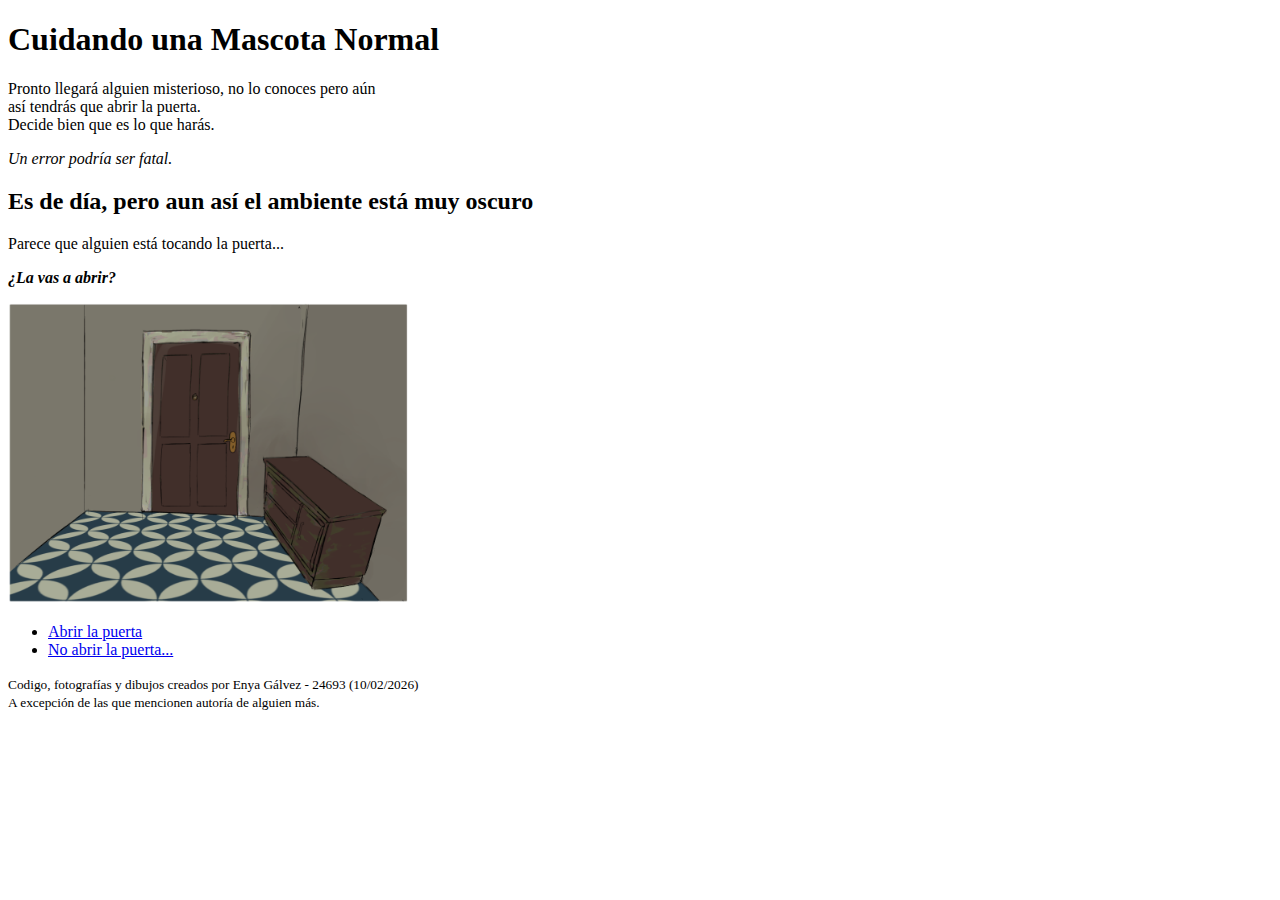
<file: coyaPet/start/index.html>
<!DOCTYPE html>
<html lang="es">    
    <head>
        <meta charset="UTF-8">
        <title>Cuidando una Mascota Normal - Inicio</title>
        <link rel="themesheet" href="../theme.css">
    </head>
    <body class="start-page">
        <header>
            <h1>Cuidando una Mascota Normal</h1>
            <p>Pronto llegará alguien misterioso, no lo conoces pero aún <br>
                así tendrás que abrir la puerta. <br>
                Decide bien que es lo que harás. </p>
            <p><em>Un error podría ser fatal.</em></p>
        </header>

        <main>
            <h2>Es de día, pero aun así el ambiente está muy oscuro</h2>
            <p>Parece que alguien está tocando la puerta...</p>
            <p><strong><em>¿La vas a abrir?</em></strong></p>
            <img src="../images/Door.PNG" alt="Salida de la casa" width="400">
            <ul>
                <li><a href="abrir_puerta.html">Abrir la puerta</a></li>
                <li><a href="no_abrir_puerta.html">No abrir la puerta...</a></li>
        </ul>
        </main>

        <footer>
            <p><small>Codigo, fotografías y dibujos creados por Enya Gálvez - 24693 (10/02/2026) <br>
                 A excepción de las que mencionen autoría de alguien más.
            </small></p>
        </footer>
    </body>
</html>
</file>
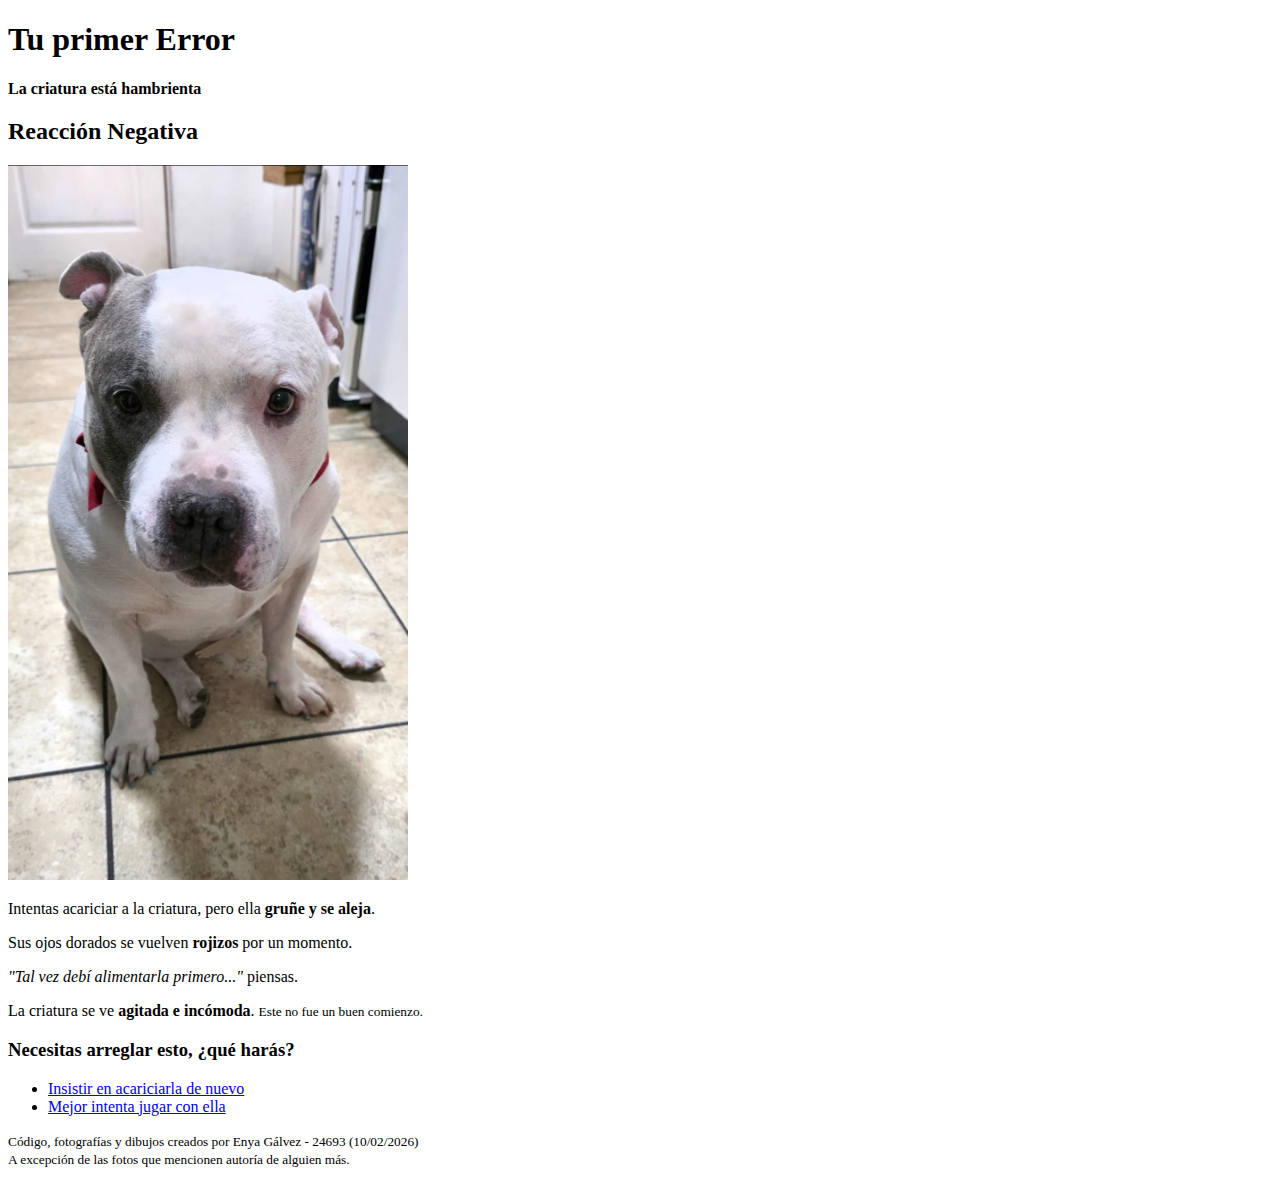
<file: coyaPet/care/acariciar_primero.html>
<!DOCTYPE html>
<html lang="es">    
    <head>
        <meta charset="UTF-8">
        <title>Acercamiento Prematuro</title>
        <link rel="themesheet" href="../theme.css">
    </head>
    <body class="start-page">
        <header>
            <h1>Tu primer Error</h1>
            <p><strong>La criatura está hambrienta</strong></p>
        </header>

        <main>
            <h2>Reacción Negativa</h2>
            <img src="../images/angry_creature.jpeg" alt="Criatura molesta" width="400">
            <p>Intentas acariciar a la criatura, pero ella <b>gruñe y se aleja</b>.</p>
            <p>Sus ojos dorados se vuelven <strong>rojizos</strong> por un momento.</p>
            <p><em>"Tal vez debí alimentarla primero..."</em> piensas.</p>
            <p>La criatura se ve <b>agitada e incómoda</b>. <small>Este no fue un buen comienzo.</small></p>
            
            <h3>Necesitas arreglar esto, ¿qué harás?</h3>
            <ul>
                <li><a href="../care/mascota_molesta.html">Insistir en acariciarla de nuevo</a></li>
                <li><a href="../interaction/jugar_feliz.html">Mejor intenta jugar con ella</a></li>
            </ul>
        </main>

        <footer>
            <p><small>Código, fotografías y dibujos creados por Enya Gálvez - 24693 (10/02/2026) <br>
                 A excepción de las fotos que mencionen autoría de alguien más.
            </small></p>
        </footer>
    </body>
</html>
</file>
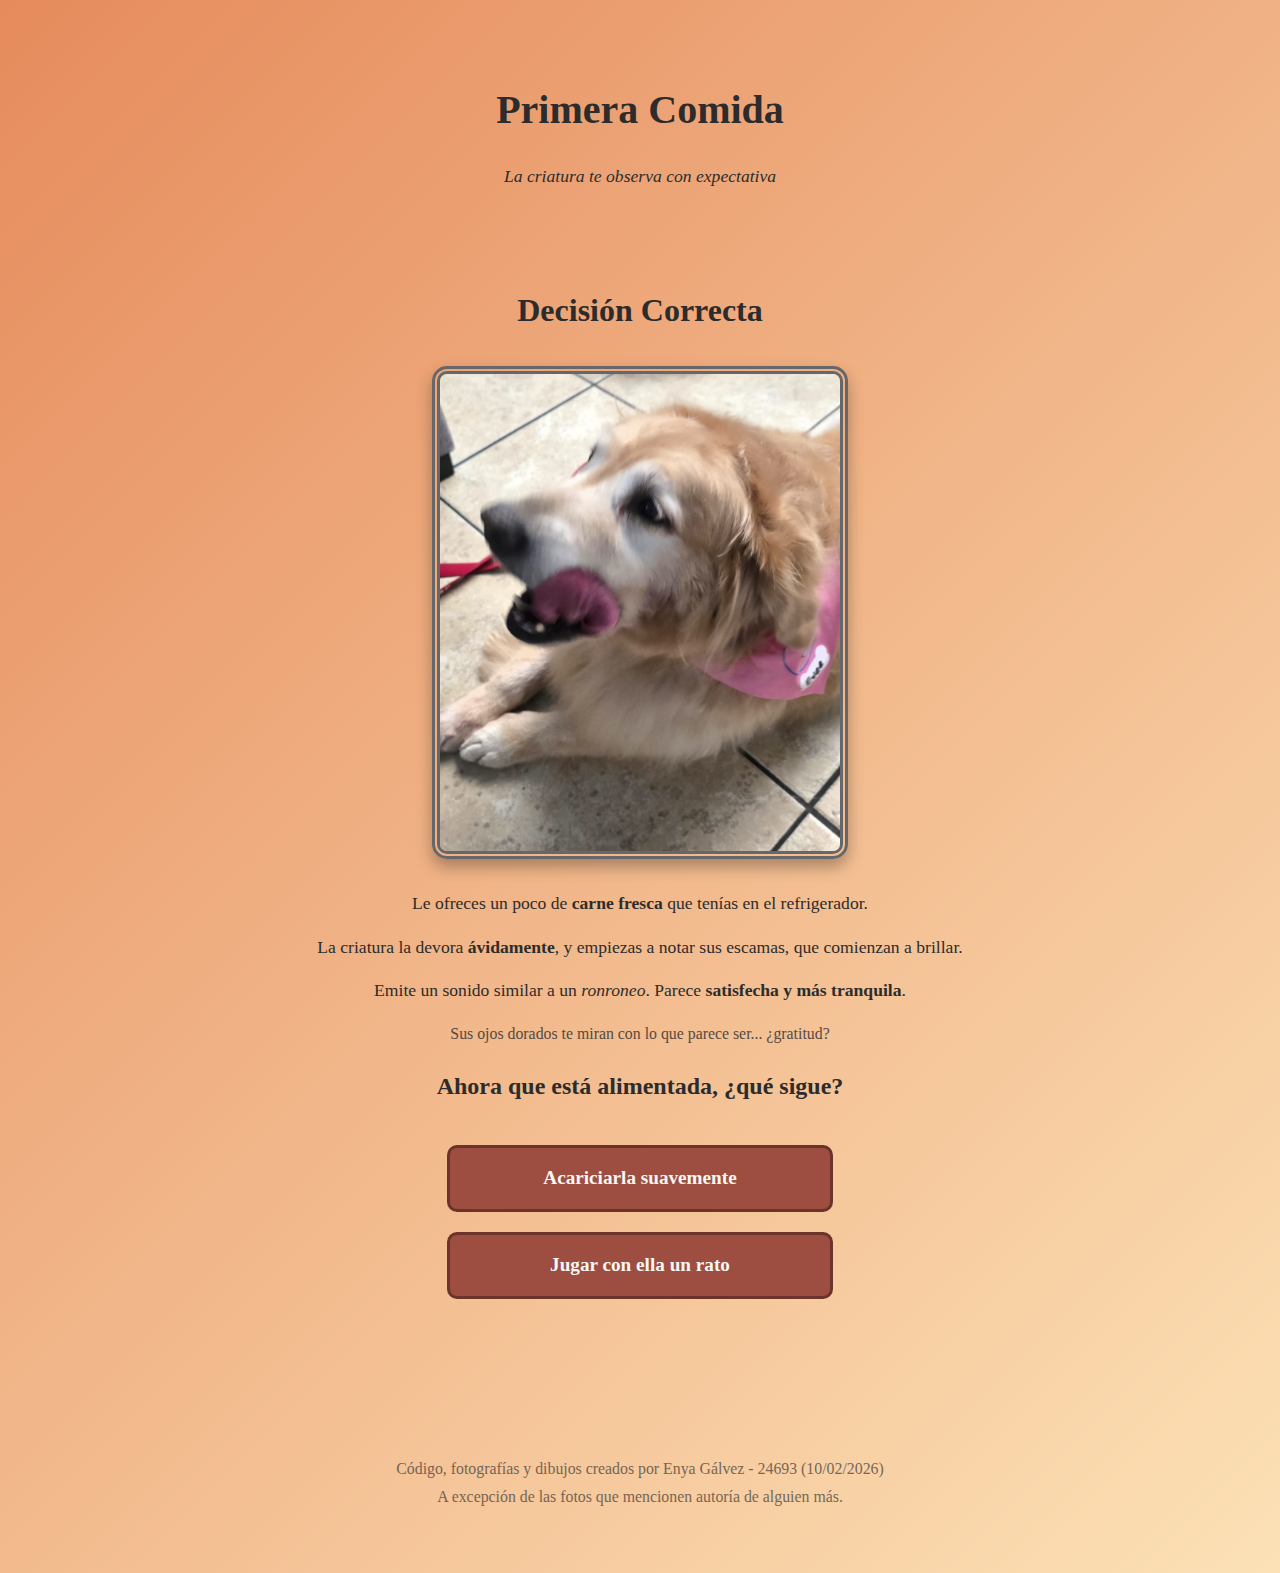
<file: coyaPet/care/alimentar_primero.html>
<!DOCTYPE html>
<html lang="es">    
    <head>
        <meta charset="UTF-8">
        <title>Alimentando a la Criatura</title>
        <link rel="stylesheet" href="../theme.css">
    </head>
    <body class="care-page">
        <header>
            <h1>Primera Comida</h1>
            <p><em>La criatura te observa con expectativa</em></p>
        </header>

        <main>
            <h2>Decisión Correcta</h2>
            <img src="../images/feeding.jpeg" alt="Alimentando a la criatura" width="400">
            <p>Le ofreces un poco de <b>carne fresca</b> que tenías en el refrigerador.</p>
            <p>La criatura la devora <strong>ávidamente</strong>, y empiezas a notar sus escamas, que comienzan a brillar.</p>
            <p>Emite un sonido similar a un <em>ronroneo</em>. Parece <b>satisfecha y más tranquila</b>.</p>
            <p><small>Sus ojos dorados te miran con lo que parece ser... ¿gratitud?</small></p>
            
            <h3>Ahora que está alimentada, ¿qué sigue?</h3>
            <ul>
                <li><a href="../care/despues_alimentar.html">Acariciarla suavemente</a></li>
                <li><a href="../interaction/jugar_feliz.html">Jugar con ella un rato</a></li>
            </ul>
        </main>

        <footer>
            <p><small>Código, fotografías y dibujos creados por Enya Gálvez - 24693 (10/02/2026) <br>
                 A excepción de las fotos que mencionen autoría de alguien más.
            </small></p>
        </footer>
    </body>
</html>
</file>
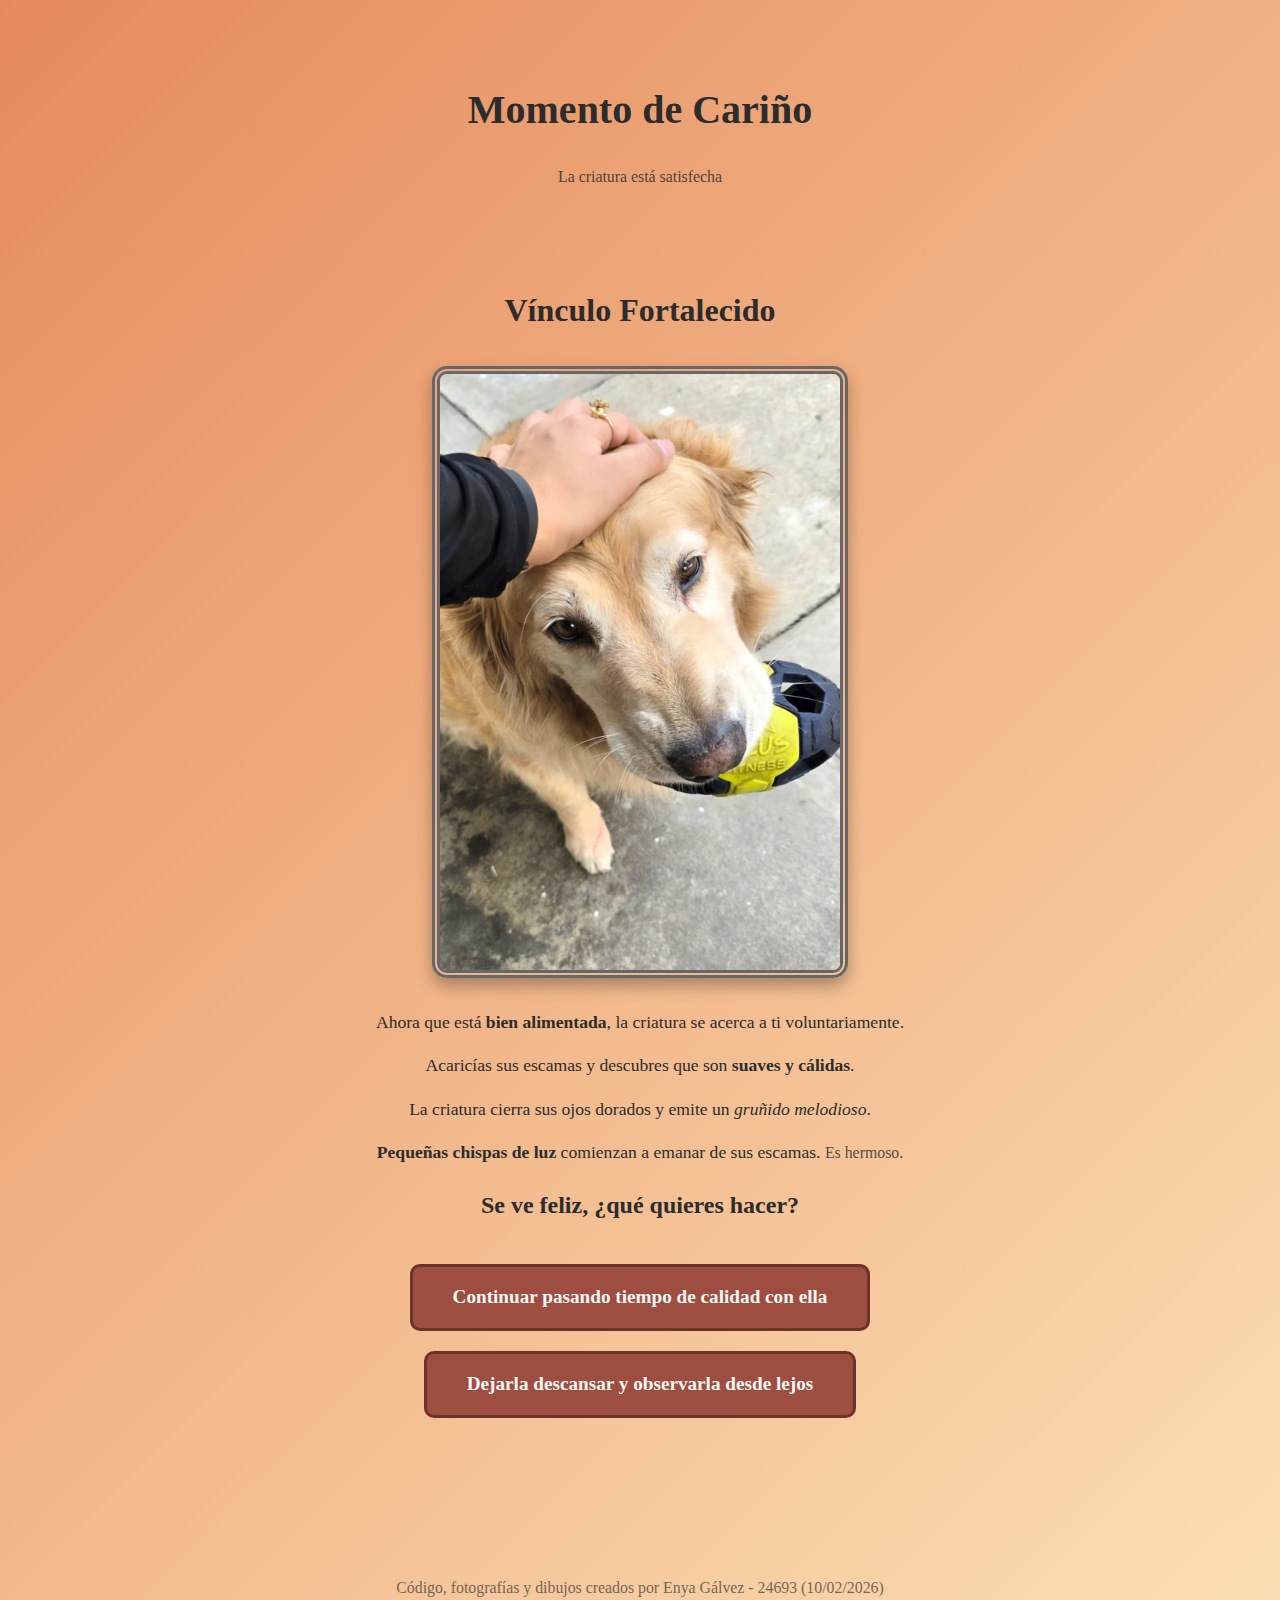
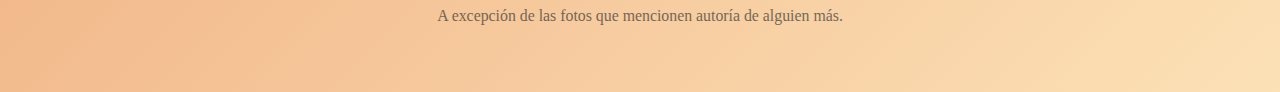
<file: coyaPet/care/despues_alimentar.html>
<!DOCTYPE html>
<html lang="es">    
    <head>
        <meta charset="UTF-8">
        <title>Conexión Creciente</title>
        <link rel="stylesheet" href="../theme.css">
    </head>
    <body class="care-page">
        <header>
            <h1>Momento de Cariño</h1>
            <p><small>La criatura está satisfecha</small></p>
        </header>

        <main>
            <h2>Vínculo Fortalecido</h2>
            <img src="../images/happy_petting.jpeg" alt="Acariciando feliz" width="400">
            <p>Ahora que está <b>bien alimentada</b>, la criatura se acerca a ti voluntariamente.</p>
            <p>Acaricías sus escamas y descubres que son <strong>suaves y cálidas</strong>.</p>
            <p>La criatura cierra sus ojos dorados y emite un <em>gruñido melodioso</em>.</p>
            <p><b>Pequeñas chispas de luz</b> comienzan a emanar de sus escamas. <small>Es hermoso.</small></p>
            
            <h3>Se ve feliz, ¿qué quieres hacer?</h3>
            <ul>
                <li><a href="../end/final_bueno.html">Continuar pasando tiempo de calidad con ella</a></li>
                <li><a href="../end/final_neutro_dos.html">Dejarla descansar y observarla desde lejos</a></li>
            </ul>
        </main>

        <footer>
            <p><small>Código, fotografías y dibujos creados por Enya Gálvez - 24693 (10/02/2026) <br>
                 A excepción de las fotos que mencionen autoría de alguien más.
            </small></p>
        </footer>
    </body>
</html>
</file>
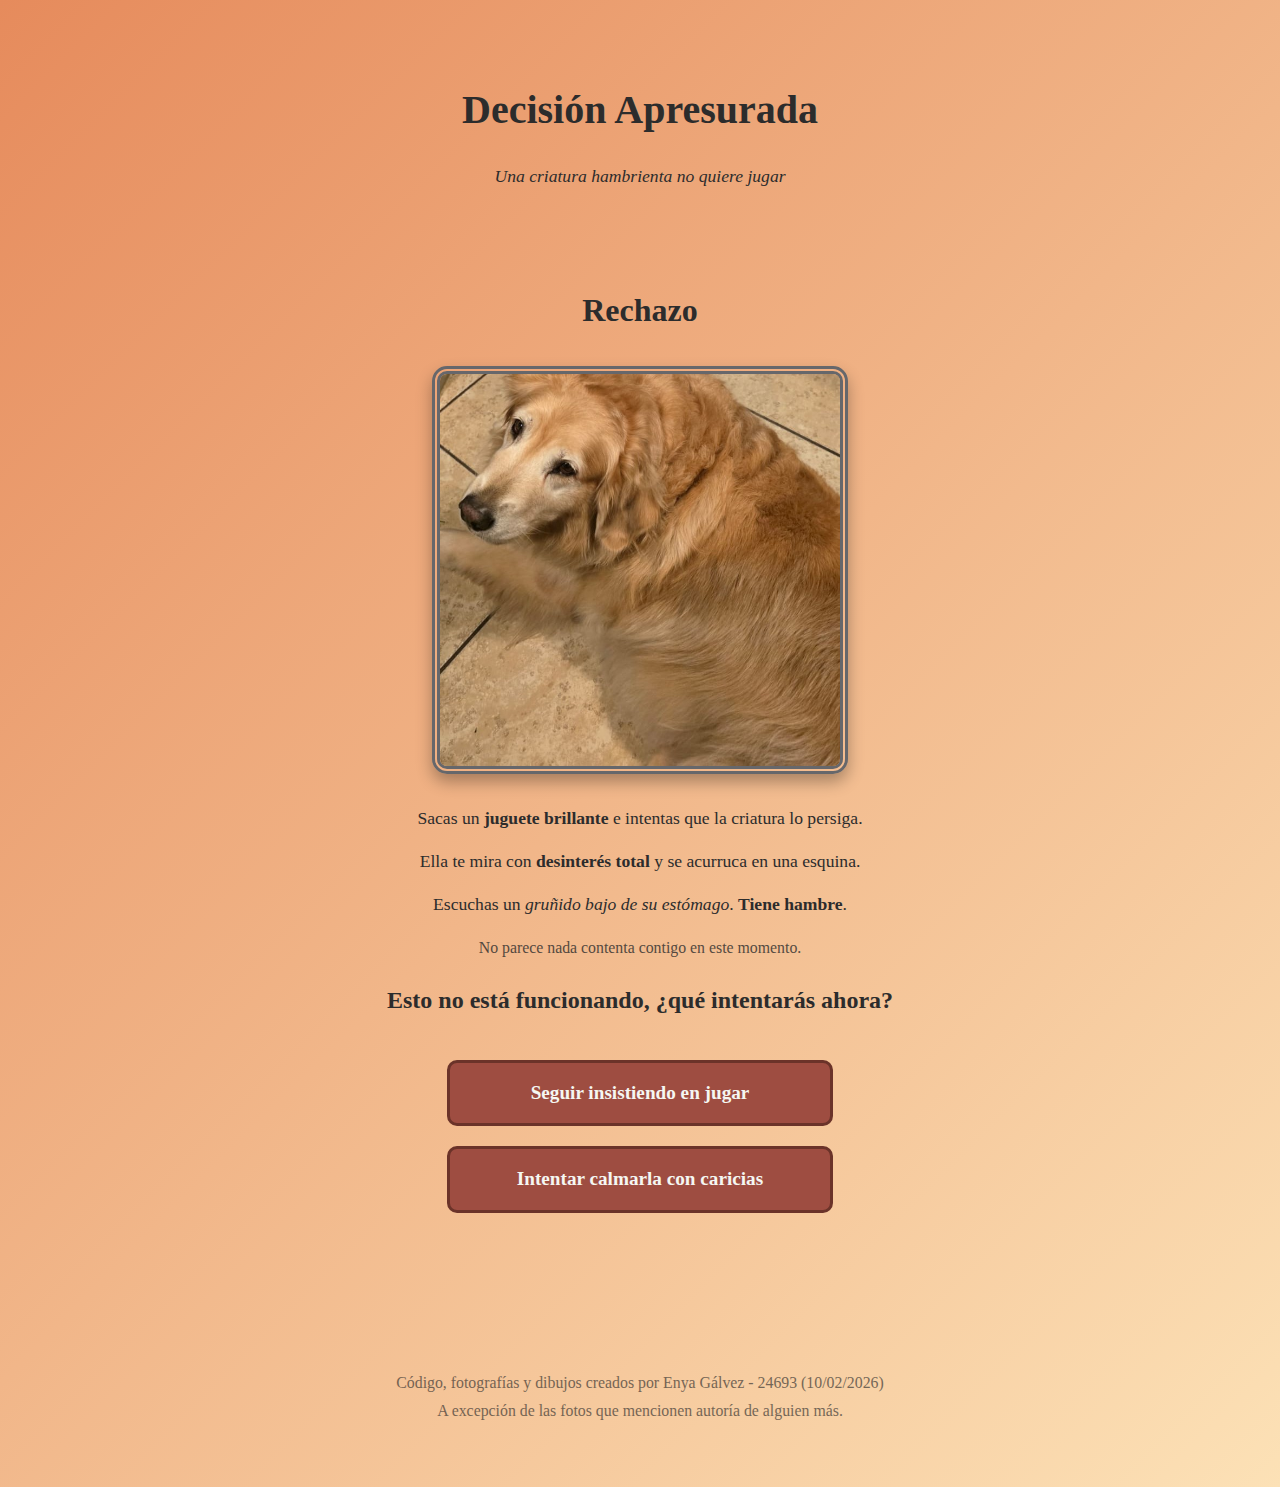
<file: coyaPet/care/jugar_primero.html>
<!DOCTYPE html>
<html lang="es">    
    <head>
        <meta charset="UTF-8">
        <title>Juego Prematuro</title>
        <link rel="stylesheet" href="../theme.css">
    </head>
    <body class="care-page">
        <header>
            <h1>Decisión Apresurada</h1>
            <p><em>Una criatura hambrienta no quiere jugar</em></p>
        </header>

        <main>
            <h2>Rechazo</h2>
            <img src="../images/tired_creature.jpeg" alt="Criatura cansada" width="400">
            <p>Sacas un <b>juguete brillante</b> e intentas que la criatura lo persiga.</p>
            <p>Ella te mira con <strong>desinterés total</strong> y se acurruca en una esquina.</p>
            <p>Escuchas un <em>gruñido bajo de su estómago</em>. <b>Tiene hambre</b>.</p>
            <p><small>No parece nada contenta contigo en este momento.</small></p>
            
            <h3>Esto no está funcionando, ¿qué intentarás ahora?</h3>
            <ul>
                <li><a href="../care/mascota_molesta.html">Seguir insistiendo en jugar</a></li>
                <li><a href="../interaction/acariciar_con_cuidado.html">Intentar calmarla con caricias</a></li>
            </ul>
        </main>

        <footer>
            <p><small>Código, fotografías y dibujos creados por Enya Gálvez - 24693 (10/02/2026) <br>
                 A excepción de las fotos que mencionen autoría de alguien más.
            </small></p>
        </footer>
    </body>
</html>
</file>
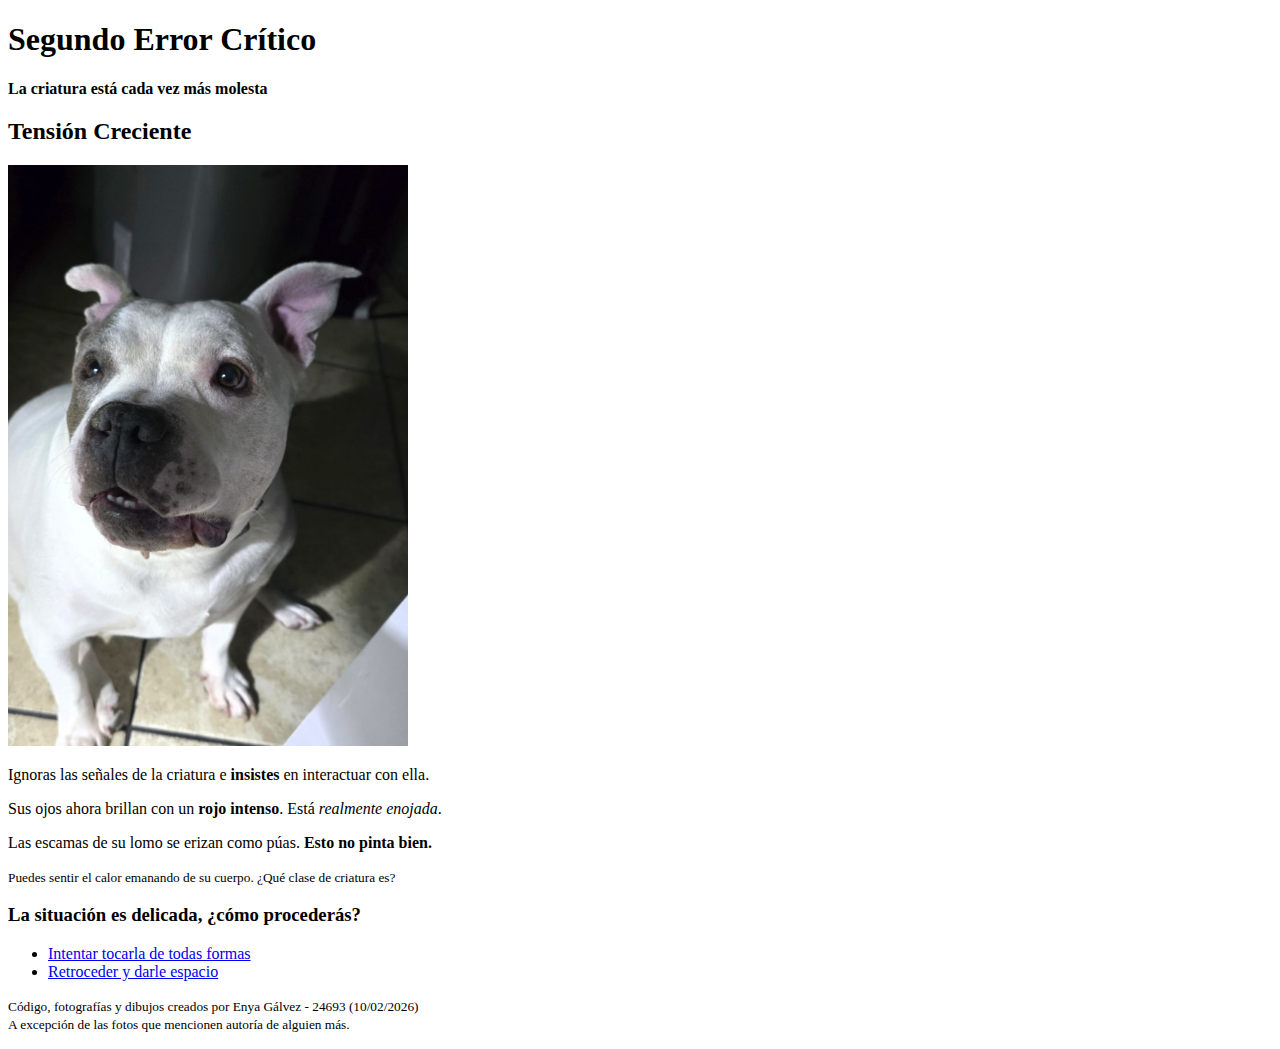
<file: coyaPet/care/mascota_molesta.html>
<!DOCTYPE html>
<html lang="es">    
    <head>
        <meta charset="UTF-8">
        <title>Confianza Perdida</title>
        <link rel="themesheet" href="../theme.css">
    </head>
    <body class="care-page">
        <header>
            <h1>Segundo Error Crítico</h1>
            <p><strong>La criatura está cada vez más molesta</strong></p>
        </header>

        <main>
            <h2>Tensión Creciente</h2>
            <img src="../images/very_angry.jpeg" alt="Muy molesta" width="400">
            <p>Ignoras las señales de la criatura e <b>insistes</b> en interactuar con ella.</p>
            <p>Sus ojos ahora brillan con un <strong>rojo intenso</strong>. Está <em>realmente enojada</em>.</p>
            <p>Las escamas de su lomo se erizan como púas. <b>Esto no pinta bien.</b></p>
            <p><small>Puedes sentir el calor emanando de su cuerpo. ¿Qué clase de criatura es?</small></p>
            
            <h3>La situación es delicada, ¿cómo procederás?</h3>
            <ul>
                <li><a href="../end/final_malo.html">Intentar tocarla de todas formas</a></li>
                <li><a href="../end/final_neutro_dos.html">Retroceder y darle espacio</a></li>
            </ul>
        </main>

        <footer>
            <p><small>Código, fotografías y dibujos creados por Enya Gálvez - 24693 (10/02/2026) <br>
                 A excepción de las fotos que mencionen autoría de alguien más.
            </small></p>
        </footer>
    </body>
</html>
</file>
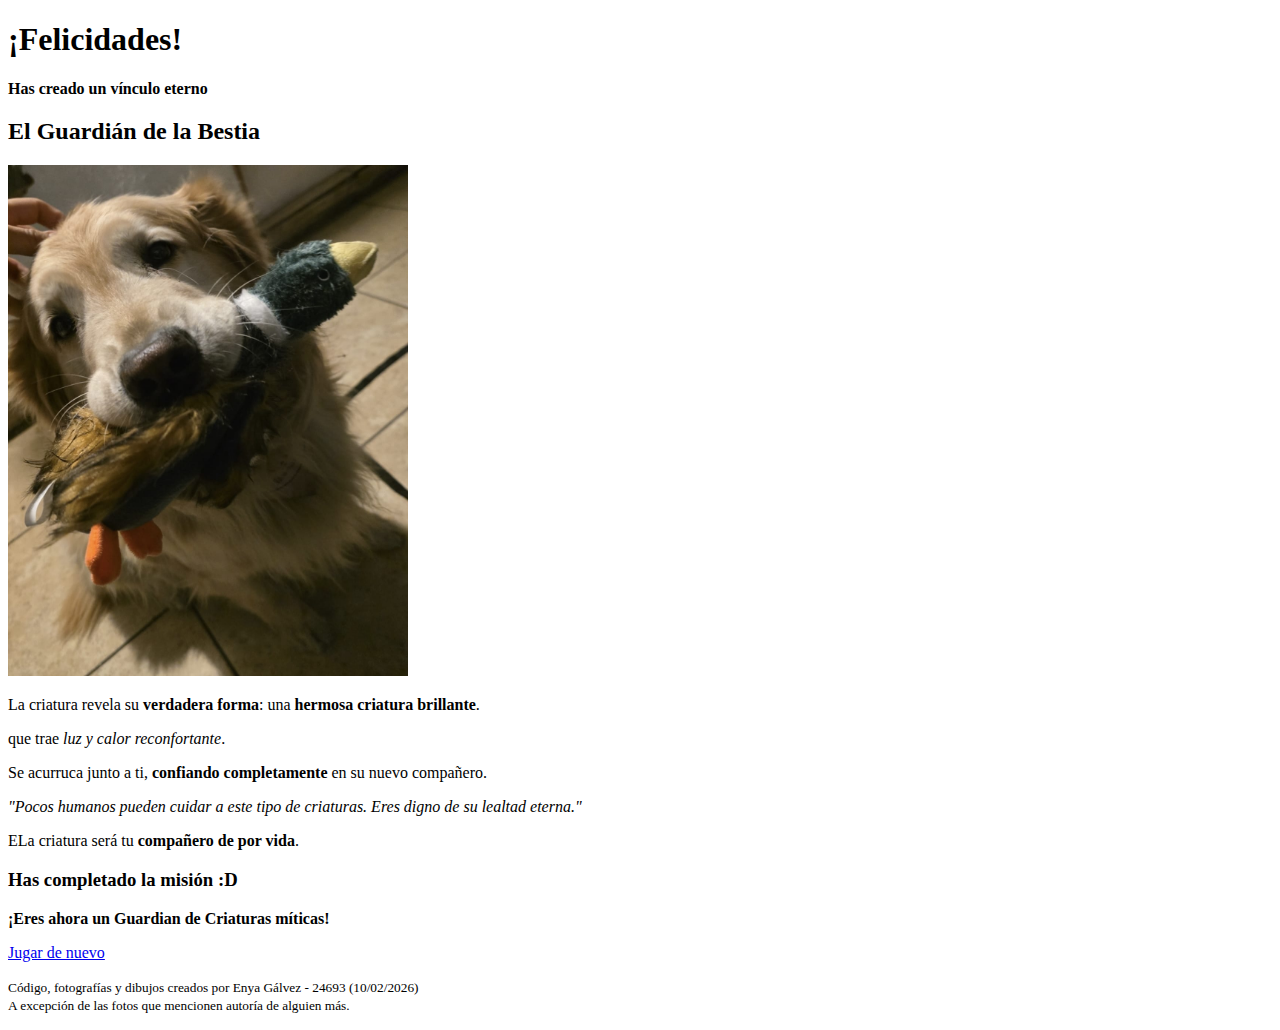
<file: coyaPet/end/final_bueno.html>
<!DOCTYPE html>
<html lang="es">    
    <head>
        <meta charset="UTF-8">
        <title>FINAL BUENO</title>
        <link rel="themesheet" href="../theme.css">
    </head>
    <body class="end-good">
        <header>
            <h1>¡Felicidades!</h1>
            <p><strong>Has creado un vínculo eterno</strong></p>
        </header>

        <main>
            <h2>El Guardián de la Bestia</h2>
            <img src="../images/doggy_bond.jpeg" alt="Vínculo con una criatura mítica" width="400">
            <p>La criatura revela su <b>verdadera forma</b>: una <strong>hermosa criatura brillante</strong>.</p>
            <p>que trae <em>luz y calor reconfortante</em>.</p>
            <p>Se acurruca junto a ti, <b>confiando completamente</b> en su nuevo compañero.</p>
            <p><em>"Pocos humanos pueden cuidar a este tipo de criaturas. Eres digno de su lealtad eterna."</em></p>
            <p>ELa criatura será tu <b>compañero de por vida</b>.</p>
            
            <h3>Has completado la misión :D</h3>
            <p><strong>¡Eres ahora un Guardian de Criaturas míticas!</strong></p>
            <p><a href="../start/index.html">Jugar de nuevo</a></p>
        </main>

        <footer>
            <p><small>Código, fotografías y dibujos creados por Enya Gálvez - 24693 (10/02/2026) <br>
                 A excepción de las fotos que mencionen autoría de alguien más.
            </small></p>
        </footer>
    </body>
</html>
</file>
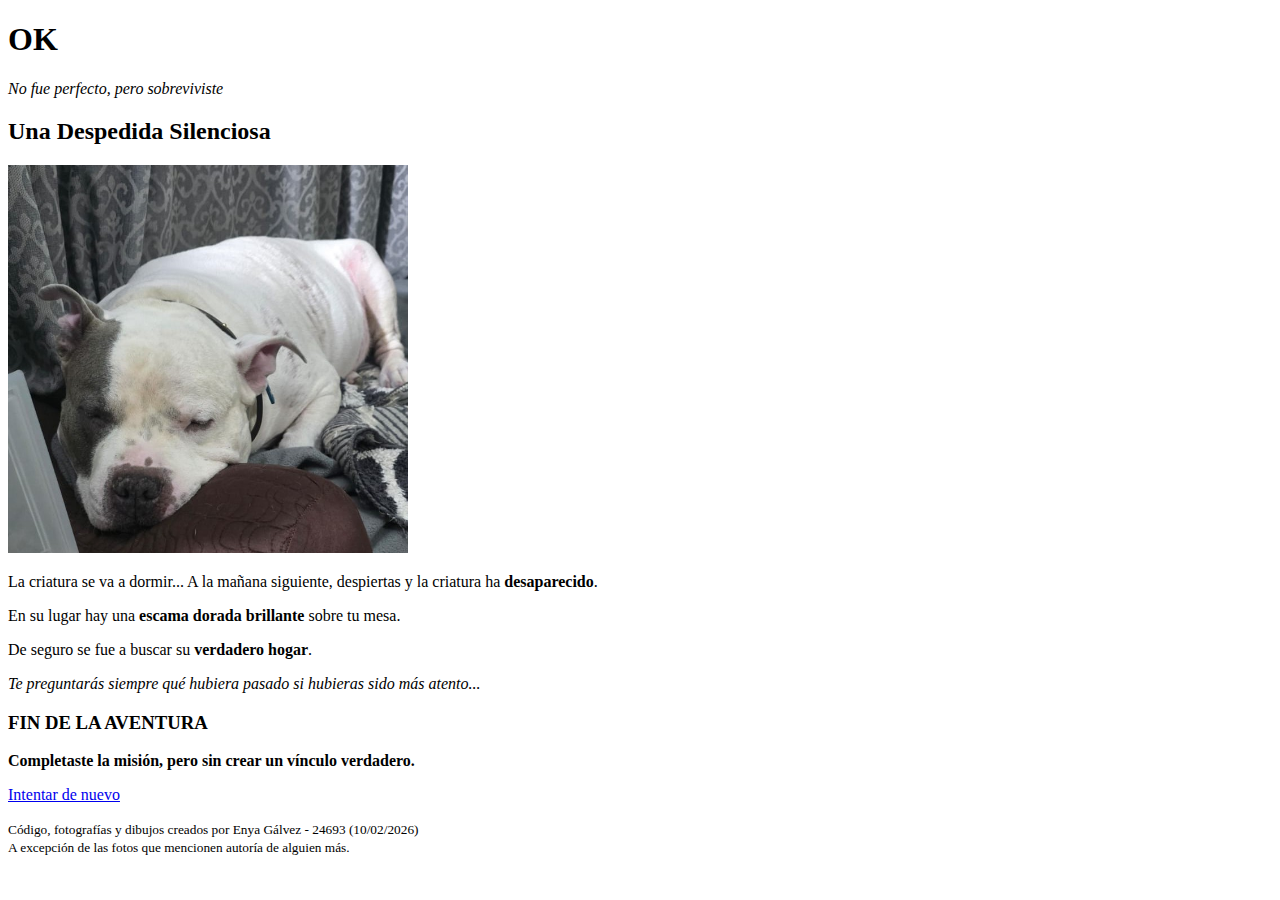
<file: coyaPet/end/final_neutro_dos.html>
<!DOCTYPE html>
<html lang="es">    
    <head>
        <meta charset="UTF-8">
        <title>OK</title>
        <link rel="themesheet" href="../theme.css">
    </head>
    <body class="end-neutral">
        <header>
            <h1>OK</h1>
            <p><em>No fue perfecto, pero sobreviviste</em></p>
        </header>

        <main>
            <h2>Una Despedida Silenciosa</h2>
            <img src="../images/pet_sleep.jpeg" alt="Criatura durmiendo" width="400">
            <p>La criatura se va a dormir... A la mañana siguiente, despiertas y la criatura ha <b>desaparecido</b>.</p>
            <p>En su lugar hay una <strong>escama dorada brillante</strong> sobre tu mesa.</p>
            <p>De seguro se fue a buscar su <strong>verdadero hogar</strong>.</p>
            <p><em>Te preguntarás siempre qué hubiera pasado si hubieras sido más atento...</em></p>
            
            <h3>FIN DE LA AVENTURA</h3>
            <p><b>Completaste la misión, pero sin crear un vínculo verdadero.</b></p>
            <p><a href="../start/index.html">Intentar de nuevo</a></p>
        </main>

        <footer>
            <p><small>Código, fotografías y dibujos creados por Enya Gálvez - 24693 (10/02/2026) <br>
                 A excepción de las fotos que mencionen autoría de alguien más.
            </small></p>
        </footer>
    </body>
</html>
</file>
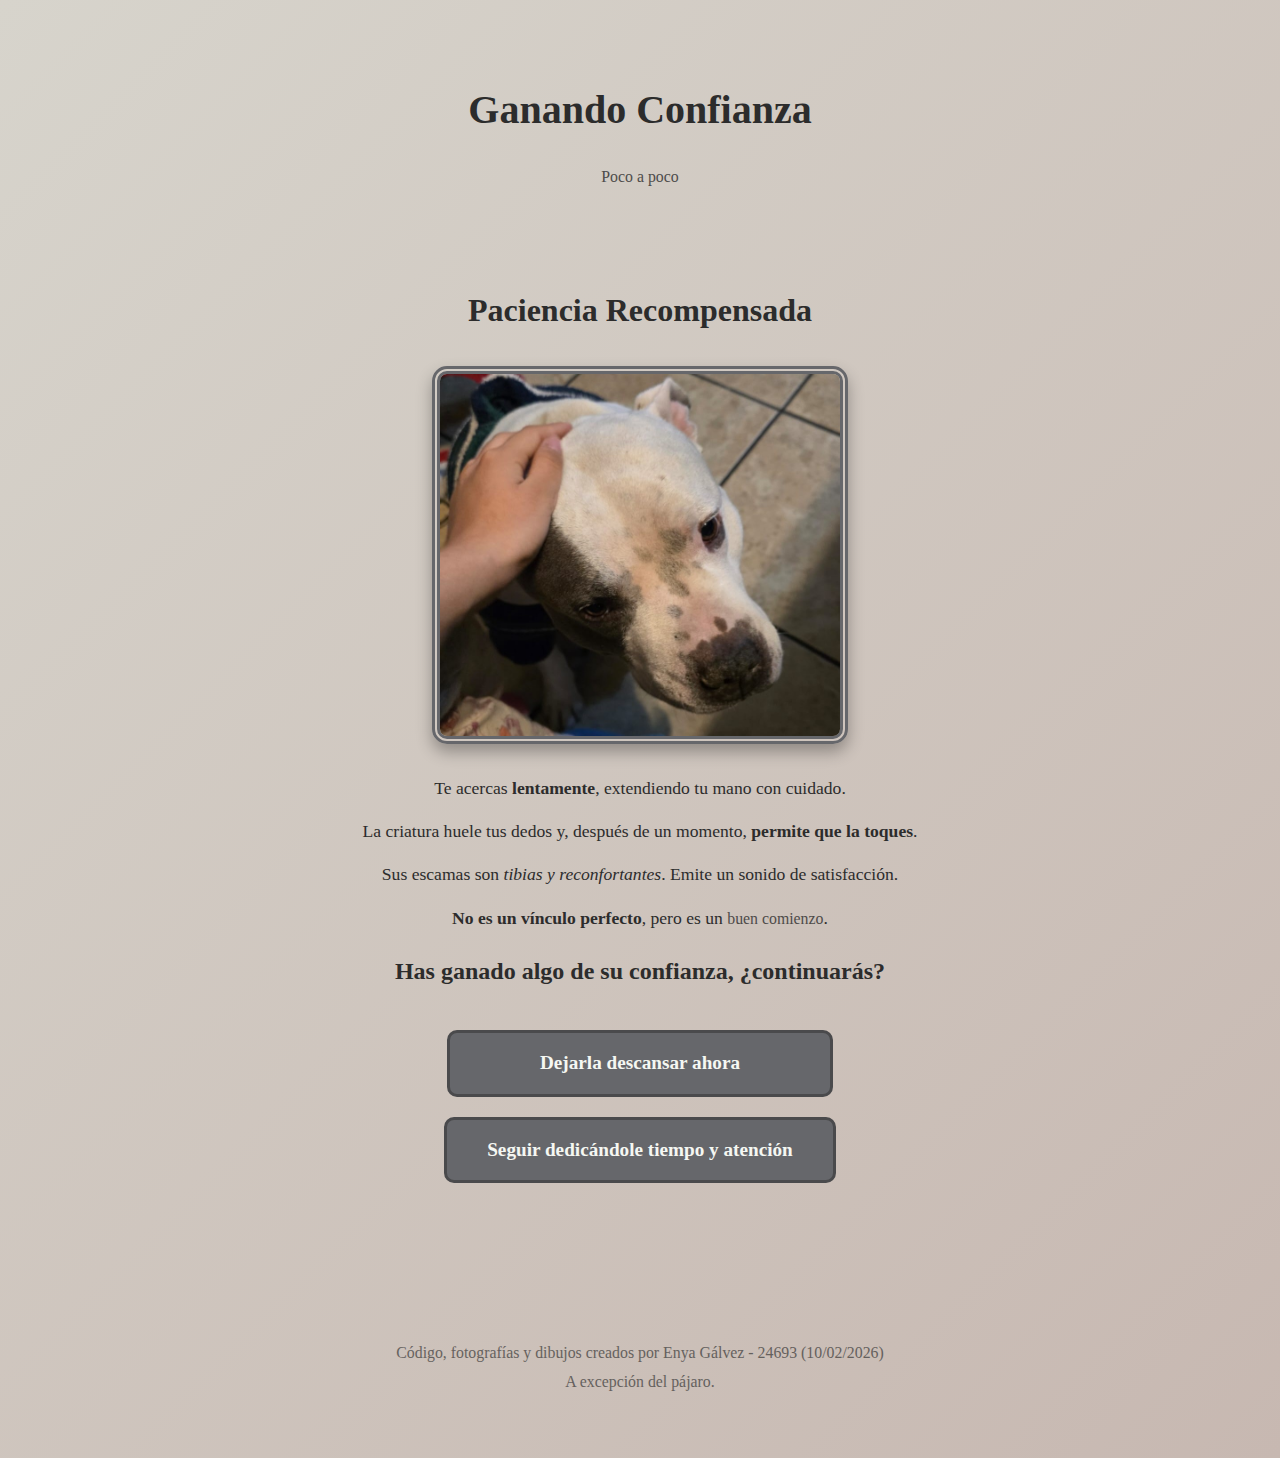
<file: coyaPet/interaction/acariciar_con_cuidado.html>
<!DOCTYPE html>
<html lang="es">    
    <head>
        <meta charset="UTF-8">
        <title>Acercamiento Cuidadoso</title>
        <link rel="stylesheet" href="../theme.css">
    </head>
    <body class="interaction-page">
        <header>
            <h1>Ganando Confianza</h1>
            <p><small>Poco a poco</small></p>
        </header>

        <main>
            <h2>Paciencia Recompensada</h2>
            <img src="../images/gentle_touch.jpeg" alt="Toque gentil" width="400">
            <p>Te acercas <b>lentamente</b>, extendiendo tu mano con cuidado.</p>
            <p>La criatura huele tus dedos y, después de un momento, <strong>permite que la toques</strong>.</p>
            <p>Sus escamas son <em>tibias y reconfortantes</em>. Emite un sonido de satisfacción.</p>
            <p><b>No es un vínculo perfecto</b>, pero es un <small>buen comienzo</small>.</p>
            
            <h3>Has ganado algo de su confianza, ¿continuarás?</h3>
            <ul>
                <li><a href="../end/final_neutro_dos.html">Dejarla descansar ahora</a></li>
                <li><a href="../end/final_bueno.html">Seguir dedicándole tiempo y atención</a></li>
            </ul>
        </main>

        <footer>
            <p><small>Código, fotografías y dibujos creados por Enya Gálvez - 24693 (10/02/2026) <br>
                A excepción del pájaro.
            </small></p>
        </footer>
    </body>
</html>
</file>
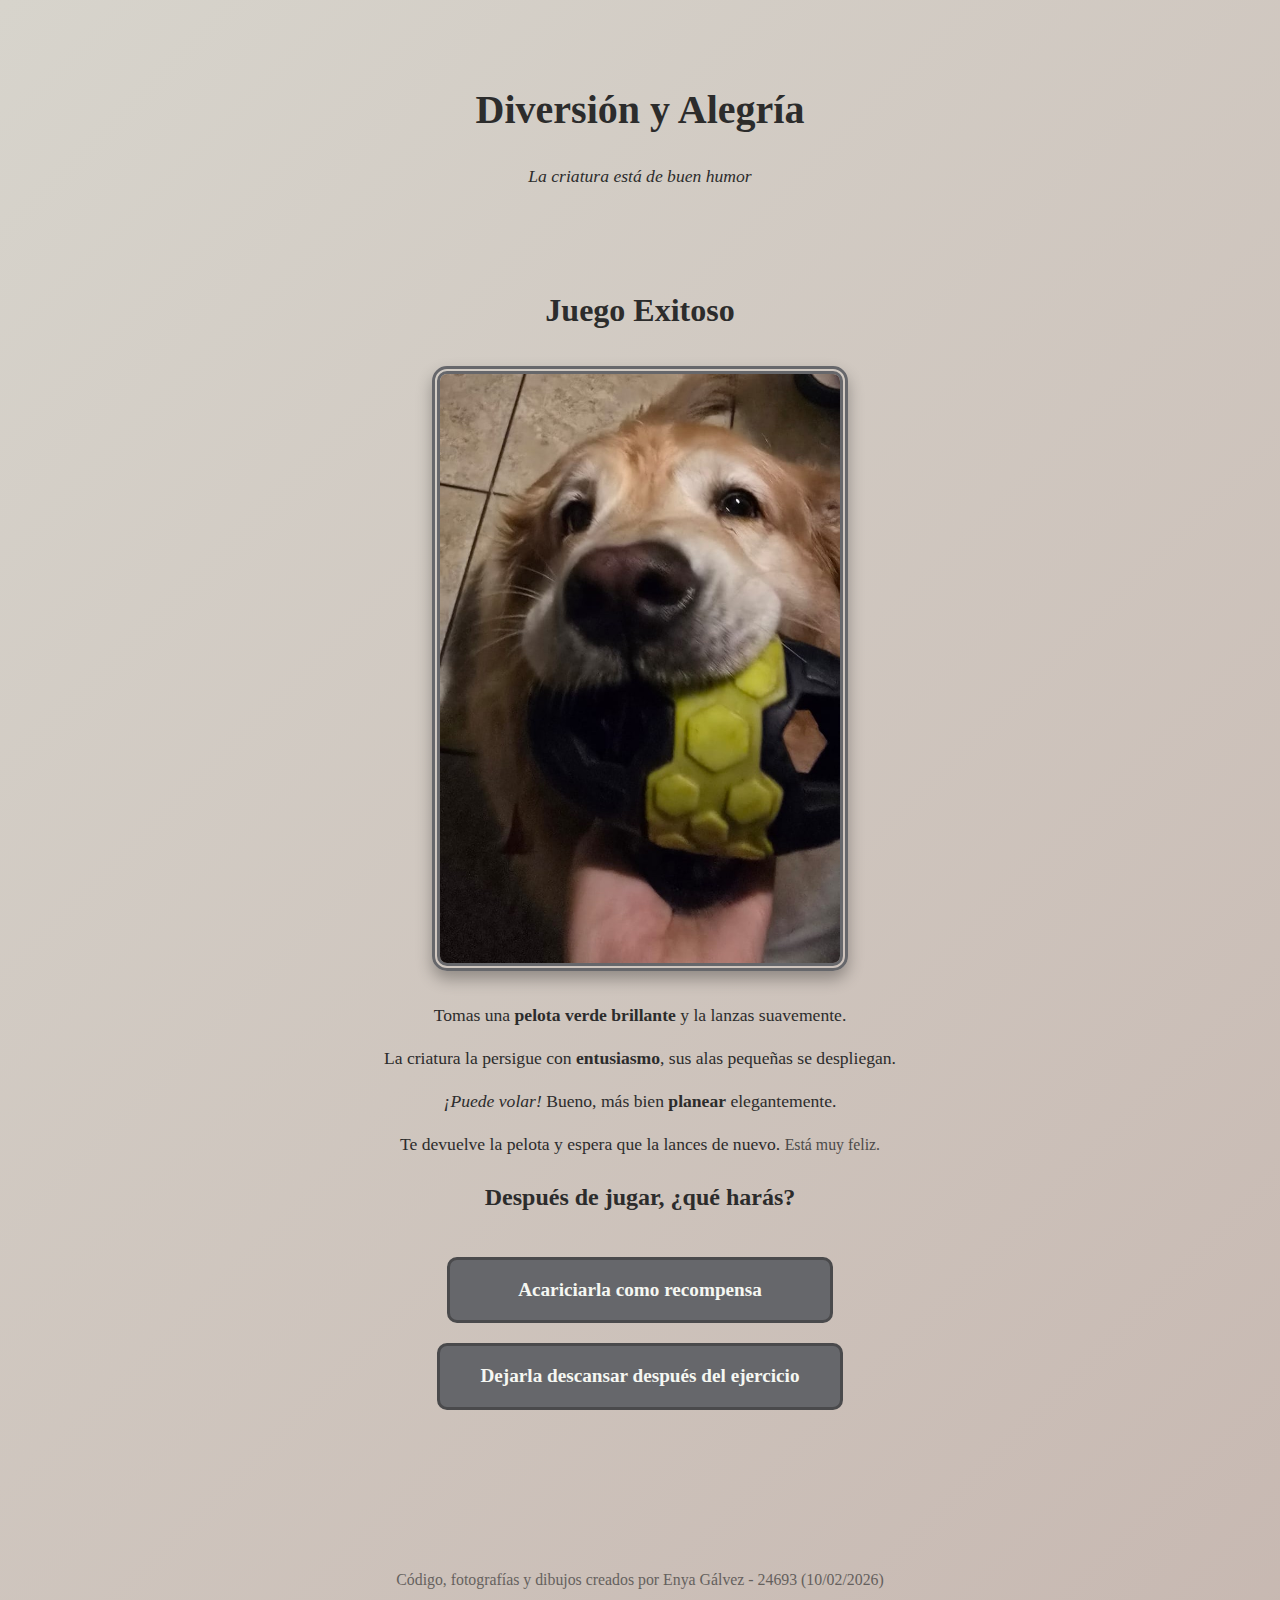
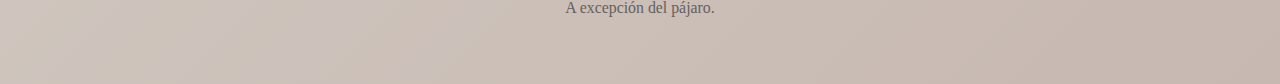
<file: coyaPet/interaction/jugar_feliz.html>
<!DOCTYPE html>
<html lang="es">    
    <head>
        <meta charset="UTF-8">
        <title>Hora de Jugar</title>
        <link rel="stylesheet" href="../theme.css">
    </head>
    <body class="interaction-page">
        <header>
            <h1>Diversión y Alegría</h1>
            <p><em>La criatura está de buen humor</em></p>
        </header>

        <main>
            <h2>Juego Exitoso</h2>
            <img src="../images/playing.jpeg" alt="Jugando juntos" width="400">
            <p>Tomas una <b>pelota verde brillante</b> y la lanzas suavemente.</p>
            <p>La criatura la persigue con <strong>entusiasmo</strong>, sus alas pequeñas se despliegan.</p>
            <p><em>¡Puede volar!</em> Bueno, más bien <b>planear</b> elegantemente.</p>
            <p>Te devuelve la pelota y espera que la lances de nuevo. <small>Está muy feliz.</small></p>
            
            <h3>Después de jugar, ¿qué harás?</h3>
            <ul>
                <li><a href="../interaction/acariciar_con_cuidado.html">Acariciarla como recompensa</a></li>
                <li><a href="../end/final_neutro.html">Dejarla descansar después del ejercicio</a></li>
            </ul>
        </main>

        <footer>
            <p><small>Código, fotografías y dibujos creados por Enya Gálvez - 24693 (10/02/2026) <br>
                A excepción del pájaro.
            </small></p>
        </footer>
    </body>
</html>
</file>
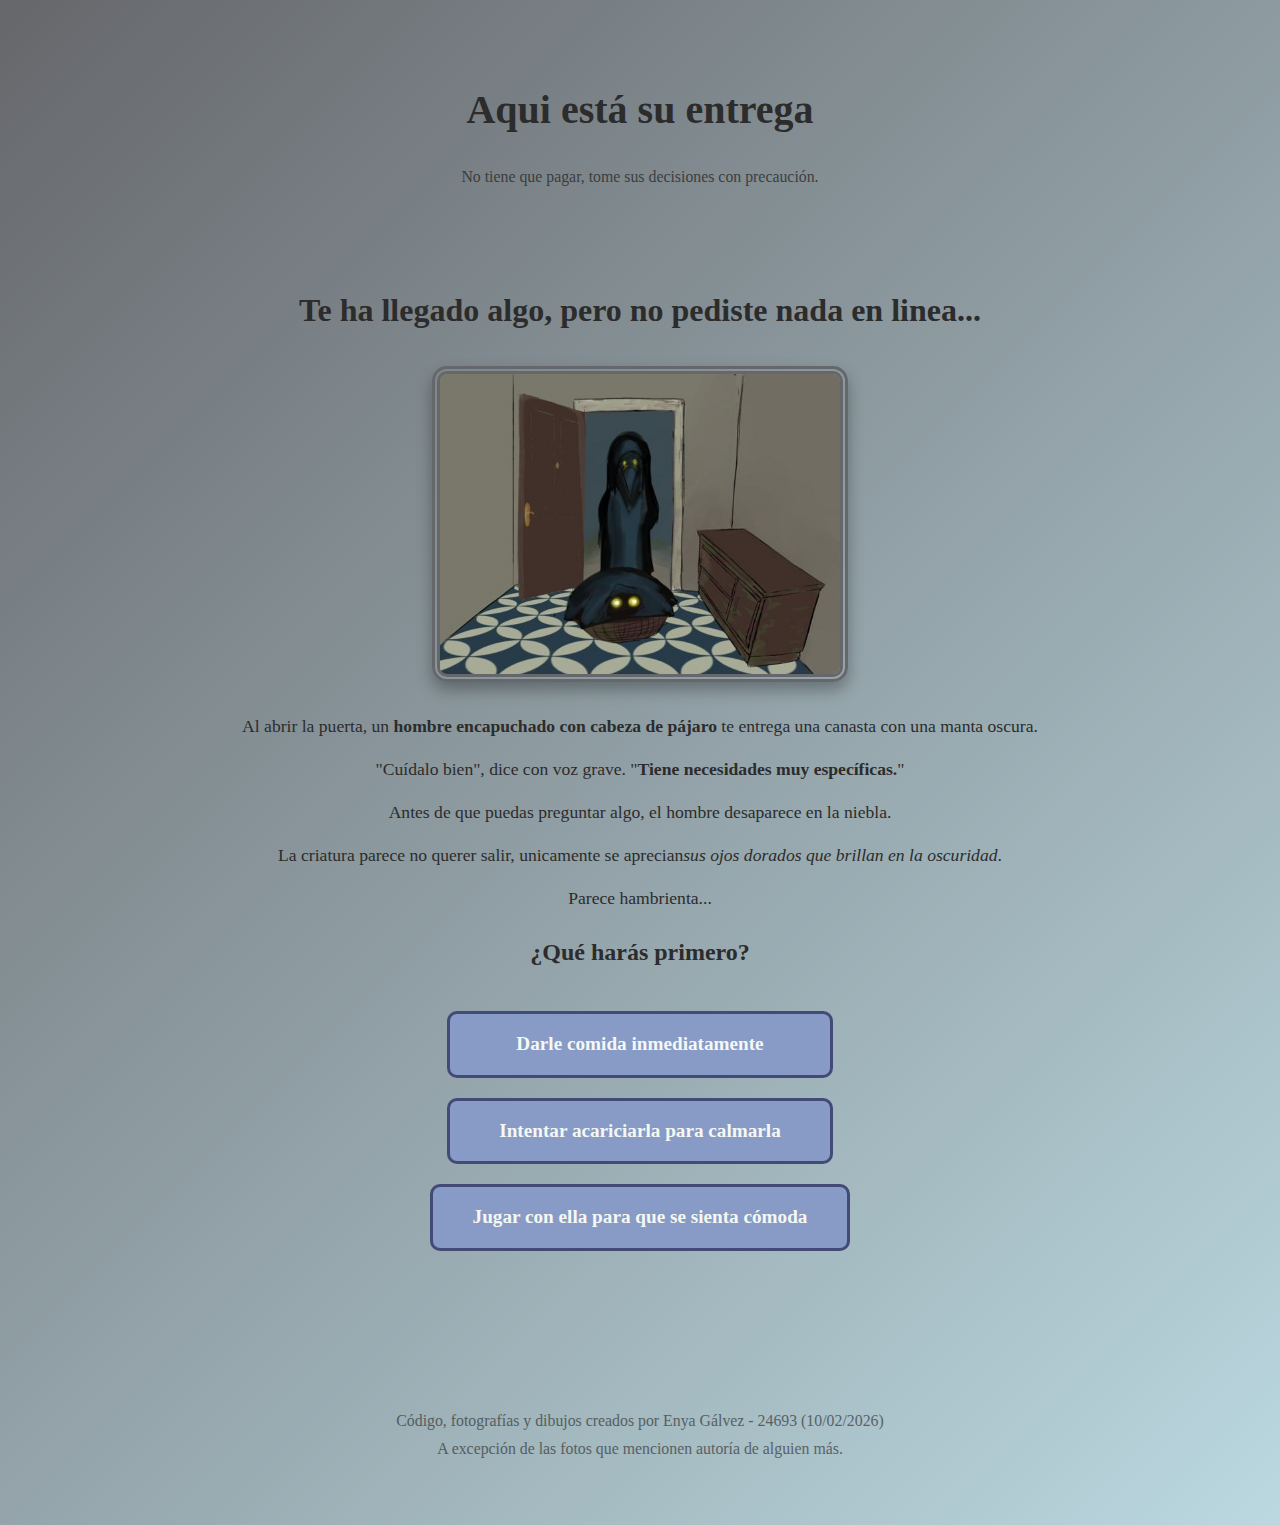
<file: coyaPet/start/abrir_puerta.html>
<!DOCTYPE html>
<html lang="es">    
    <head>
        <meta charset="UTF-8">
        <title>La Puerta se Abre</title>
        <link rel="stylesheet" href="../theme.css">
    </head>
    <body class="start-page">
        <header>
            <h1>Aqui está su entrega</h1>
            <p><small>No tiene que pagar, tome sus decisiones con precaución.</small></p>
        </header>

        <main>
            <h2>Te ha llegado algo, pero no pediste nada en linea...</h2>
            <img src="../images/mysterious_creature.jpeg" alt="Criatura misteriosa" width="400">
            <p>Al abrir la puerta, un <b>hombre encapuchado con cabeza de pájaro</b> te entrega una canasta con una manta oscura.</p>
            <p>"Cuídalo bien", dice con voz grave. "<strong>Tiene necesidades muy específicas.</strong>"</p>
            <p>Antes de que puedas preguntar algo, el hombre desaparece en la niebla.</p>
            <p>La criatura parece no querer salir, unicamente se aprecian<em>sus ojos dorados que brillan en la oscuridad</em>.</p>
            <p>Parece hambrienta...</p>
            
            <h3>¿Qué harás primero?</h3>
            <ul>
                <li><a href="../care/alimentar_primero.html">Darle comida inmediatamente</a></li>
                <li><a href="../care/acariciar_primero.html">Intentar acariciarla para calmarla</a></li>
                <li><a href="../care/jugar_primero.html">Jugar con ella para que se sienta cómoda</a></li>
            </ul>
        </main>

        <footer>
            <p><small>Código, fotografías y dibujos creados por Enya Gálvez - 24693 (10/02/2026) <br>
                A excepción de las fotos que mencionen autoría de alguien más.
            </small></p>
        </footer>
    </body>
</html>
</file>
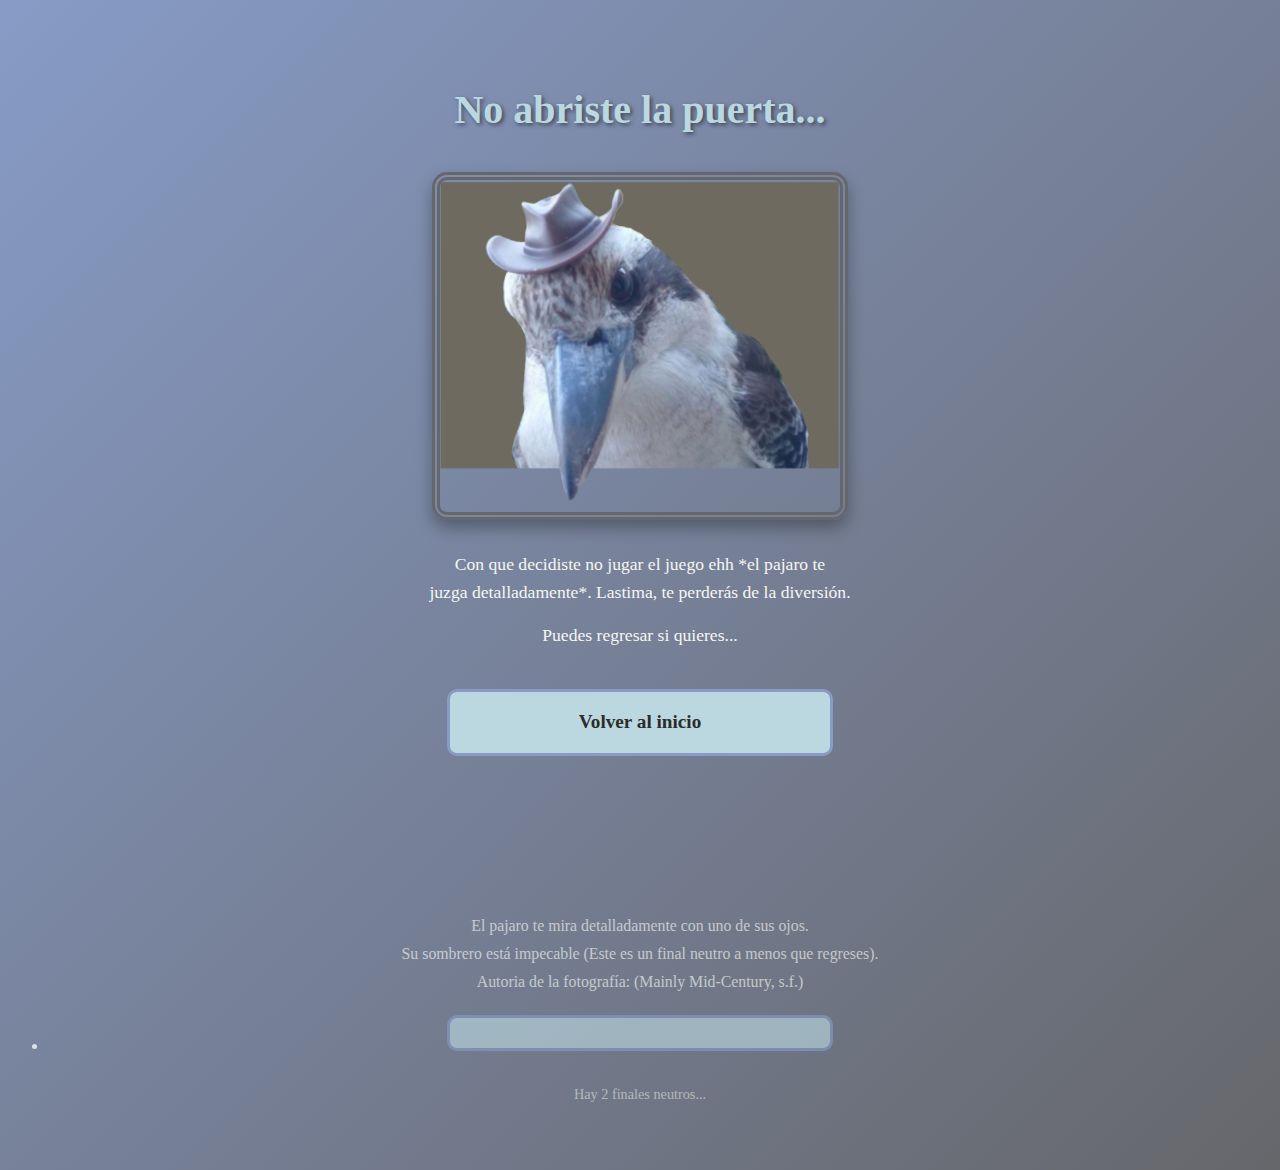
<file: coyaPet/start/no_abrir_puerta.html>
<!DOCTYPE html>
<html lang="es">
    <head>
        <meta charset="UTF-8">
        <title>No abriste la puerta (fin indiferente)</title>
        <link rel="stylesheet" href="../theme.css">
    </head>
    <body class="end-neutral">
        <header>
            <h1>No abriste la puerta...</h1>
            <img src="../images/NotPlain.PNG" alt="Pajaro juzgón" width="400">
            <p>Con que decidiste no jugar el juego ehh *el pajaro te <br>
                juzga detalladamente*. Lastima, te perderás de la diversión.
            </p>
            <p>Puedes regresar si quieres...</p>
            <ul>
                <li><a href="index.html">Volver al inicio</a></li>
            </ul>
        </header>
    </body>
    <footer>
        <p><small>El pajaro te mira detalladamente con uno de sus ojos. <br>
            Su sombrero está impecable (Este es un final neutro a menos que regreses). <br>
            Autoria de la fotografía: (Mainly Mid-Century, s.f.) <li><a href=https://www.pinterest.com/pin/605804587419449992></a></li>
        </small>
        </p>
        <p><small><small>Hay 2 finales neutros...</small></small></p>
    </footer>
</html>
</file>
<file: coyaPet/theme.css>
body {
    font-family: 'Times New Roman', Times, serif;
    line-height: 1.6;
    text-align: center;
    padding: 20px;
    min-height: 100vh;
}

h1, h2, h3 {
    font-family: 'Times New Roman', Times, serif;
    font-weight: bold;
    margin: 20px 0;
}

h1 {
    font-size: 2.5em;
    animation: fadeIn 1.5s ease-in;
}

h2 {
    font-size: 2em;
}

h3 {
    font-size: 1.5em;
}

p {
    margin: 15px auto;
    max-width: 800px;
    font-size: 1.1em;
}

header {
    padding: 30px 0;
    animation: slideDown 1s ease-out;
}

footer {
    margin-top: 50px;
    padding: 20px;
    opacity: 0.8;
}

main {
    max-width: 900px;
    margin: 0 auto;
    padding: 30px;
}

img {
    display: block;
    margin: 30px auto;
    max-width: 90%;
    height: auto;
    border: 8px double #66676B;
    border-radius: 15px;
    box-shadow: 0 8px 16px rgba(0, 0, 0, 0.3);
    transition: transform 0.3s ease, box-shadow 0.3s ease;
}

img:hover {
    transform: scale(1.05) rotate(1deg);
    box-shadow: 0 12px 24px rgba(0, 0, 0, 0.4);
}

ul {
    list-style: none;
    padding: 0;
    margin: 40px auto;
    max-width: 600px;
}

li {
    margin: 20px 0;
}

a {
    display: inline-block;
    padding: 15px 40px;
    text-decoration: none;
    font-family: 'Times New Roman', Times, serif;
    font-weight: bold;
    font-size: 1.2em;
    border-radius: 10px;
    transition: all 0.3s ease;
    border: 3px solid transparent;
    min-width: 300px;
}

a:hover {
    transform: translateY(-3px);
    box-shadow: 0 8px 15px rgba(0, 0, 0, 0.3);
    opacity: 0.9;
}

a:active {
    transform: translateY(0);
    box-shadow: 0 4px 8px rgba(0, 0, 0, 0.2);
}

body.start-page {
    background: linear-gradient(135deg, #66676B 0%, #BBD8E0 100%);
    color: #2C2C2C;
}

body.start-page a {
    background-color: #879BC6;
    color: #F5F7F2;
    border-color: #434A75;
}

body.start-page a:hover {
    background-color: #434A75;
    color: #FFFFFF;
}

body.care-page {
    background: linear-gradient(135deg, #E68B5C 0%, #FCE1B6 100%);
    color: #2C2C2C;
}

body.care-page a {
    background-color: #9E4D41;
    color: #F5F7F2;
    border-color: #6B3329;
}

body.care-page a:hover {
    background-color: #6B3329;
    color: #FFFFFF;
}

body.interaction-page {
    background: linear-gradient(135deg, #D7D4CC 0%, #C7B8B1 100%);
    color: #2C2C2C;
}

body.interaction-page a {
    background-color: #66676B;
    color: #F5F7F2;
    border-color: #4A4A4C;
}

body.interaction-page a:hover {
    background-color: #4A4A4C;
    color: #FFFFFF;
}

body.end-bad {
    background: linear-gradient(135deg, #9E4D41 0%, #3D2319 100%);
    color: #F5F7F2;
}

body.end-bad h1 {
    color: #E68B5C;
    text-shadow: 2px 2px 4px rgba(0, 0, 0, 0.5);
}

body.end-bad a {
    background-color: #E68B5C;
    color: #2C2C2C;
    border-color: #9E4D41;
}

body.end-bad a:hover {
    background-color: #FCE1B6;
    color: #2C2C2C;
}

body.end-neutral {
    background: linear-gradient(135deg, #879BC6 0%, #66676B 100%);
    color: #F5F7F2;
}

body.end-neutral h1 {
    color: #BBD8E0;
    text-shadow: 2px 2px 4px rgba(0, 0, 0, 0.5);
}

body.end-neutral a {
    background-color: #BBD8E0;
    color: #2C2C2C;
    border-color: #879BC6;
}

body.end-neutral a:hover {
    background-color: #F5F7F2;
    color: #2C2C2C;
}

body.end-good {
    background: linear-gradient(135deg, #FCE1B6 0%, #E68B5C 100%);
    color: #2C2C2C;
}

body.end-good h1 {
    color: #9E4D41;
    text-shadow: 2px 2px 4px rgba(255, 255, 255, 0.5);
    animation: glow 2s ease-in-out infinite;
}

body.end-good a {
    background-color: #879BC6;
    color: #F5F7F2;
    border-color: #434A75;
}

body.end-good a:hover {
    background-color: #434A75;
    color: #FFFFFF;
}

@keyframes fadeIn {
    from {
        opacity: 0;
        transform: translateY(-20px);
    }
    to {
        opacity: 1;
        transform: translateY(0);
    }
}

@keyframes slideDown {
    from {
        opacity: 0;
        transform: translateY(-50px);
    }
    to {
        opacity: 1;
        transform: translateY(0);
    }
}

@keyframes glow {
    0%, 100% {
        text-shadow: 2px 2px 4px rgba(255, 255, 255, 0.5);
    }
    50% {
        text-shadow: 0 0 20px rgba(252, 225, 182, 0.8),
                     0 0 30px rgba(230, 139, 92, 0.6);
    }
}

strong, b {
    font-weight: bold;
    color: inherit;
}

em, i {
    font-style: italic;
}

small {
    font-size: 0.9em;
    opacity: 0.8;
}


@media (max-width: 768px) {
    body {
        padding: 10px;
    }
    
    h1 {
        font-size: 2em;
    }
    
    h2 {
        font-size: 1.5em;
    }
    
    a {
        padding: 12px 30px;
        font-size: 1em;
        min-width: 250px;
    }
    
    img {
        max-width: 95%;
    }
}

@media (max-width: 480px) {
    h1 {
        font-size: 1.5em;
    }
    
    a {
        padding: 10px 20px;
        font-size: 0.9em;
        min-width: 200px;
    }
}
</file>
